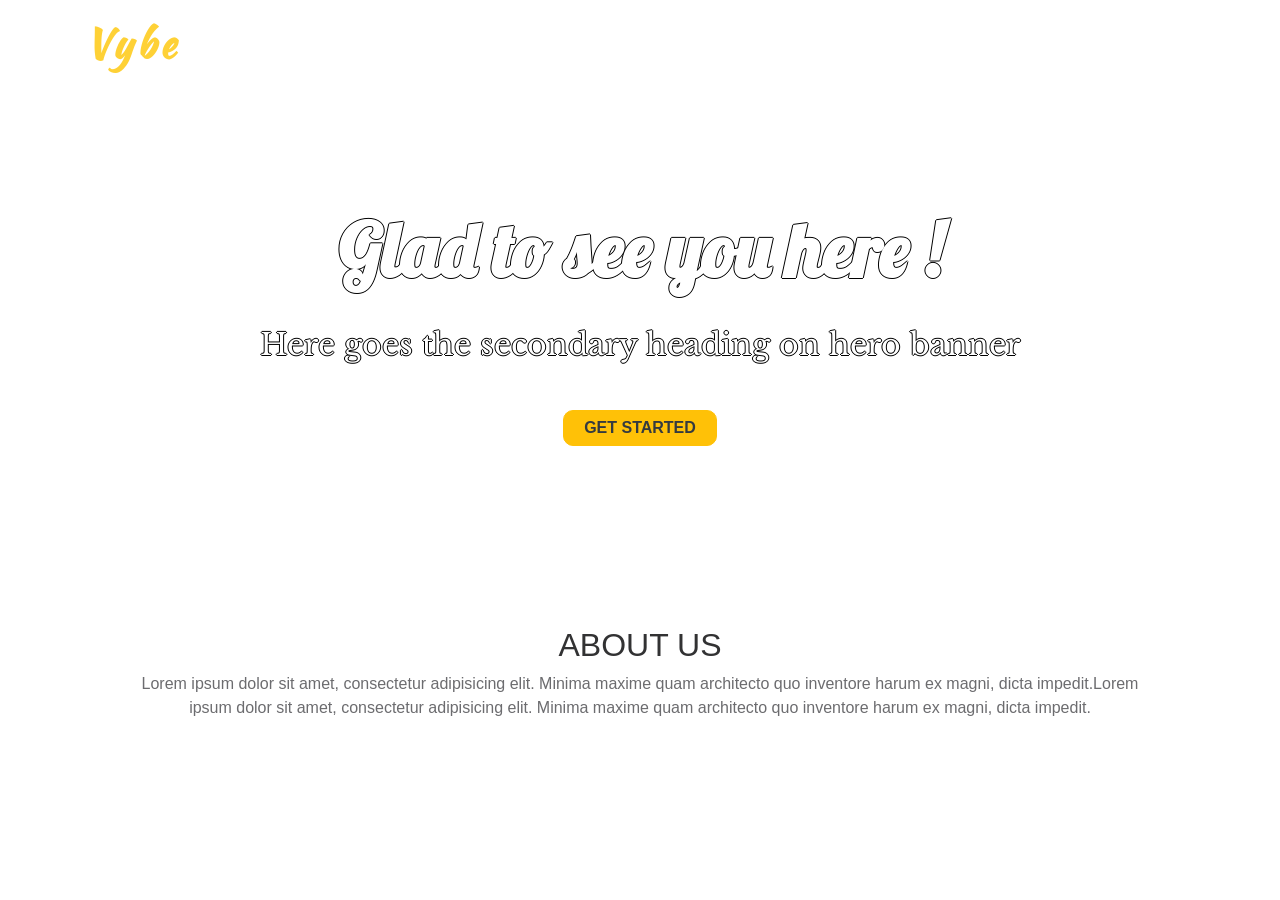
<file: testfiles/test.html>
<!DOCTYPE html>
    <head>
        <script src="//cdnjs.cloudflare.com/ajax/libs/jquery/3.2.1/jquery.min.js"></script>
        <link href="//maxcdn.bootstrapcdn.com/bootstrap/4.0.0/css/bootstrap.min.css" rel="stylesheet" id="bootstrap-css">
        <script src="//maxcdn.bootstrapcdn.com/bootstrap/4.0.0/js/bootstrap.min.js"></script>
        <link rel="stylesheet" href="test.css">
    </head>
<!------ Include the above in your HEAD tag ---------->

    <nav class="navbar navbar-expand-md navbar-dark fixed-top" id="banner">
        <div class="container">
    <!-- Brand -->
    <a class="navbar-brand" href="#"><span>Vybe</span></a>

    <!-- Toggler/collapsibe Button -->
    <button class="navbar-toggler" type="button" data-toggle="collapse" data-target="#collapsibleNavbar">
        <span class="navbar-toggler-icon"></span>
    </button>

    <!-- Navbar links -->
    <div class="collapse navbar-collapse" id="collapsibleNavbar">
        <ul class="navbar-nav ml-auto">
        <li class="nav-item">
            <a class="nav-link" href="#">Home</a>
        </li>
        <li class="nav-item">
            <a class="nav-link" href="#">Details</a>
        </li>
        <li class="nav-item">
            <a class="nav-link" href="#">About us</a>
        </li> 
        <!-- Dropdown -->
        <li class="nav-item dropdown">
        <a class="nav-link dropdown-toggle" href="#" id="navbardrop" data-toggle="dropdown">
            Dropdown link
        </a>
        <div class="dropdown-menu">
            <a class="dropdown-item" href="#">Link 1</a>
            <a class="dropdown-item" href="#">Link 2</a>
            <a class="dropdown-item" href="#">Link 3</a>
        </div>
        </li>
        </ul>
    </div>
        </div>
    </nav>

    <div class="banner">
        <div class="container">
        <div class="banner-text">
        <div class="banner-heading">
        Glad to see you here !
        </div>
        <div class="banner-sub-heading">
        Here goes the secondary heading on hero banner
        </div>
        <button type="button" class="btn btn-warning text-dark btn-banner">Get started</button>
        </div>
        </div>
    </div>


    
    <section id="about">
        <div class="container">
            <div class="text-intro">
            <h2>About Us</h2>
                <p>Lorem ipsum dolor sit amet, consectetur adipisicing elit. Minima maxime quam architecto quo inventore harum ex magni, dicta impedit.Lorem ipsum dolor sit amet, consectetur adipisicing elit. Minima maxime quam architecto quo inventore harum ex magni, dicta impedit.</p>
            </div>
        </div>
    </section>

    <script src="test.js"></script>
</html>
</file>
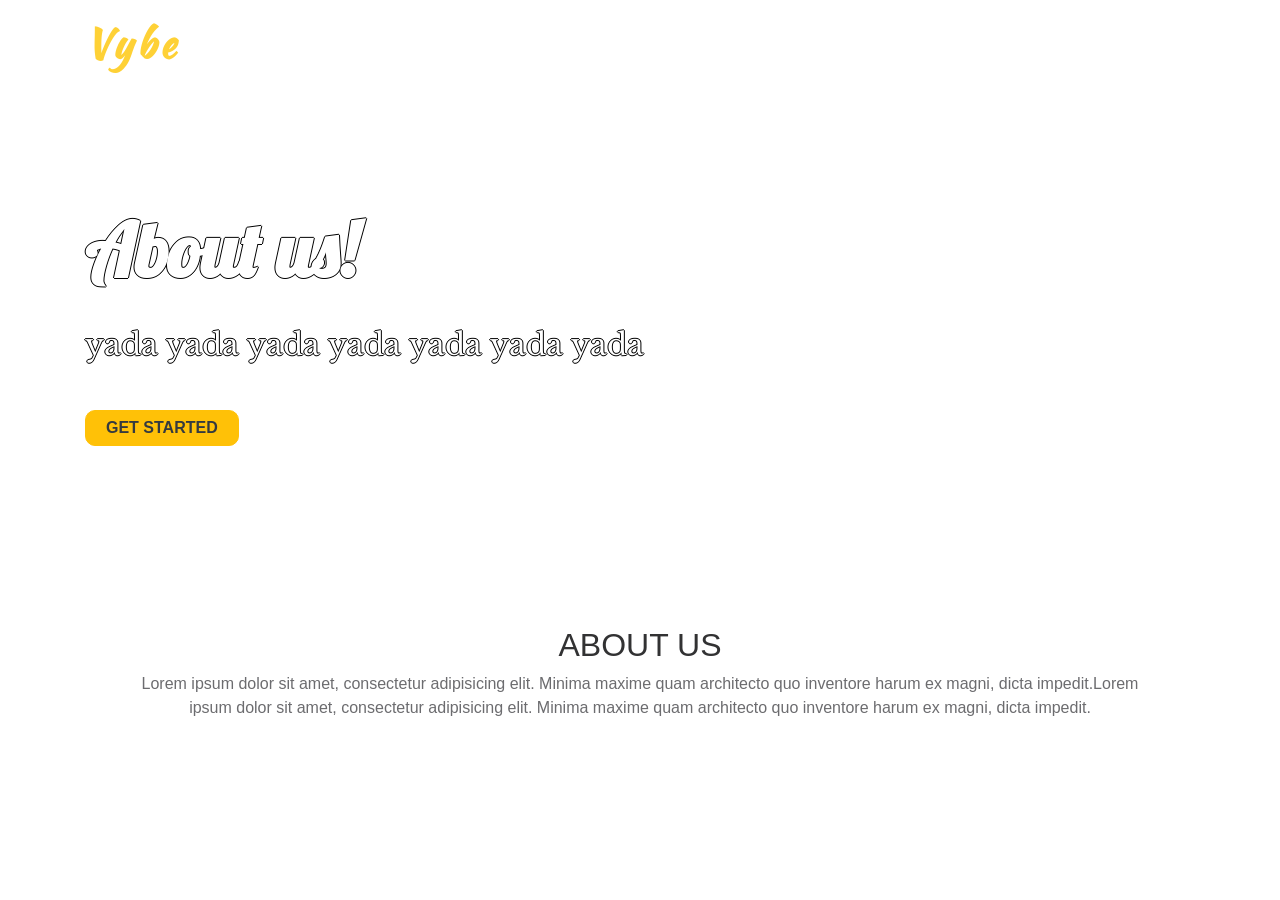
<file: testfiles/testabout.html>
<!DOCTYPE html>
    <head>
        <script src="//cdnjs.cloudflare.com/ajax/libs/jquery/3.2.1/jquery.min.js"></script>
        <link href="//maxcdn.bootstrapcdn.com/bootstrap/4.0.0/css/bootstrap.min.css" rel="stylesheet" id="bootstrap-css">
        <script src="//maxcdn.bootstrapcdn.com/bootstrap/4.0.0/js/bootstrap.min.js"></script>
        <link rel="stylesheet" href="about.css">
    </head>
<!------ Include the above in your HEAD tag ---------->

    <nav class="navbar navbar-expand-md navbar-dark fixed-top" id="banner">
        <div class="container">
            <!-- Brand -->
            <a class="navbar-brand" href="#"><span>Vybe</span></a>

            <!-- Toggler/collapsibe Button -->
            <button class="navbar-toggler" type="button" data-toggle="collapse" data-target="#collapsibleNavbar">
                <span class="navbar-toggler-icon"></span>
            </button>

            <!-- Navbar links -->
            <div class="collapse navbar-collapse" id="collapsibleNavbar">
                <ul class="navbar-nav ml-auto">
                    <li class="nav-item">
                        <a class="nav-link" href="#">Home</a>
                    </li>
                    <li class="nav-item">
                        <a class="nav-link" href="#">Details</a>
                    </li>
                    <li class="nav-item">
                        <a class="nav-link" href="#">About us</a>
                    </li> 
                <!-- Dropdown -->
                <li class="nav-item dropdown">
                    <a class="nav-link dropdown-toggle" href="#" id="navbardrop" data-toggle="dropdown">
                        Dropdown link
                    </a>
                    <div class="dropdown-menu">
                        <a class="dropdown-item" href="#">Link 1</a>
                        <a class="dropdown-item" href="#">Link 2</a>
                        <a class="dropdown-item" href="#">Link 3</a>
                    </div>
                </li>
                </ul>
            </div>
        </div>
    </nav>

    <div class="banner">
        <div class="container">
            <div class="banner-text">
                <div class="banner-heading">
                About us!
                </div>
                <div class="banner-sub-heading">
                    yada yada yada yada yada yada yada
                </div>
                <button type="button" class="btn btn-warning text-dark btn-banner">Get started</button>
            </div>
        </div>
    </div>


    
    <section id="about">
        <div class="container">
            <div class="text-intro">
            <h2>About Us</h2>
                <p>Lorem ipsum dolor sit amet, consectetur adipisicing elit. Minima maxime quam architecto quo inventore harum ex magni, dicta impedit.Lorem ipsum dolor sit amet, consectetur adipisicing elit. Minima maxime quam architecto quo inventore harum ex magni, dicta impedit.</p>
            </div>
        </div>
    </section>

    <script src="test.js"></script>
</html>
</file>
<file: testfiles/test.css>
@import url('https://fonts.googleapis.com/css?family=Gothic+A1|Kaushan+Script|Libre+Baskerville|Lobster');
.body{
	font-family: 'Gothic A1', sans-serif;
	font-size:16px;
	}
	p{
	color:#6c6c6f;
	font-size:1em;
	}
	h1,h2,h3,h4,h5,h6{color:#323233;text-transform:uppercase;}
.navbar-brand  span{
	color: #fed136;
	font-size:40px;font-weight:700;letter-spacing:0.1em;
    font-family: 'Kaushan Script','Helvetica Neue',Helvetica,Arial,cursive;
}
.navbar-brand {
	color: #fff;
	font-size:25px;
    font-family: 'Kaushan Script','Helvetica Neue',Helvetica,Arial,cursive;
	font-weight:700;
	letter-spacing:0.1em;
}

.navbar-nav .nav-item .nav-link{
	padding: 1.1em 1em!important;
	font-size: 120%;
    font-weight: 500;
    letter-spacing: 1px;
    color: #fff;
   font-family: 'Gothic A1', sans-serif;
}
.navbar-nav .nav-item .nav-link:hover{color:#fed136;}
.navbar-expand-md .navbar-nav .dropdown-menu{
	border-top:3px solid #fed136;
}
.dropdown-item:hover{background-color:#fed136;color:#fff;}
nav{-webkit-transition: padding-top .3s,padding-bottom .3s;
    -moz-transition: padding-top .3s,padding-bottom .3s;
    transition: padding-top .3s,padding-bottom .3s;
    border: none;
	}
	
 .shrink {
    padding-top: 0;
    padding-bottom: 0;
    background-color: #212529;
}
.banner{
	background-image:url('http://www.hd-freewallpapers.com/latest-wallpapers/abstract-website-backgrounds.jpg');
	text-align: center;
    color: #fff;
    text-shadow: -1px 0 black, 0 1px black, 1px 0 black, 0 -1px black;
   
    background-repeat: no-repeat;
    background-attachment: scroll;
    background-position: center center;
    -webkit-background-size: cover;
    -moz-background-size: cover;
    -o-background-size: cover;
    background-size: cover;
}
.banner-text{
	padding:200px 0 150px 0;
}
.banner-heading{
	font-family: 'Lobster', cursive;
	font-size: 75px;
    font-weight: 700;
    line-height: 100px;
    margin-bottom: 30px;
	color:#fff;
}
.banner-sub-heading{
	font-family: 'Libre Baskerville', serif;
	font-size: 30px;
    font-weight: 300;
    line-height: 30px;
    margin-bottom: 50px;
	color:#fff;
}

.btn-banner{
	padding:5px 20px;
	border-radius:10px;
	font-weight:700;
	line-height:1.5;
	text-align:center;
	color:#fff;
	text-transform:uppercase;
}
.text-intro{
	width:90%;
	margin:auto;
	text-align:center;
	padding-top:30px;
}


/* mobile view */
@media (max-width:500px)
{
	.navbar-nav{
		background-color:#000;
		border-top:3px solid #fed136;
		color:#fff;
		z-index:1;
		margin-top:5px;
		}
	.navbar-nav .nav-item .nav-link{
	padding: 0.7em 1em!important;
	font-size: 100%;
    font-weight: 500;
    }
	.banner-text{
	padding:150px 0 150px 0;
}
.banner-heading{
	font-size: 30px;
    line-height: 30px;
    margin-bottom: 20px;
}
.banner-sub-heading{
	font-size: 10px;
    font-weight: 200;
    line-height: 10px;
    margin-bottom: 40px;
}

}

@media (max-width:768px){
	.banner-text{
	padding:150px 0 150px 0;
}
	.banner-sub-heading{
	font-size: 23px;
    font-weight: 200;
    line-height: 23px;
    margin-bottom: 40px;
}
}
</file>
<file: testfiles/about.css>
@import url('https://fonts.googleapis.com/css?family=Gothic+A1|Kaushan+Script|Libre+Baskerville|Lobster');
.body{
	font-family: 'Gothic A1', sans-serif;
	font-size:16px;
	}
	p{
	color:#6c6c6f;
	font-size:1em;
	}
	h1,h2,h3,h4,h5,h6{color:#323233;text-transform:uppercase;}
.navbar-brand  span{
	color: #fed136;
	font-size:40px;font-weight:700;letter-spacing:0.1em;
    font-family: 'Kaushan Script','Helvetica Neue',Helvetica,Arial,cursive;
}
.navbar-brand {
	color: #fff;
	font-size:25px;
    font-family: 'Kaushan Script','Helvetica Neue',Helvetica,Arial,cursive;
	font-weight:700;
	letter-spacing:0.1em;
}

.navbar-nav .nav-item .nav-link{
	padding: 1.1em 1em!important;
	font-size: 120%;
    font-weight: 500;
    letter-spacing: 1px;
    color: #fff;
   font-family: 'Gothic A1', sans-serif;
}
.navbar-nav .nav-item .nav-link:hover{color:#fed136;}
.navbar-expand-md .navbar-nav .dropdown-menu{
	border-top:3px solid #fed136;
}
.dropdown-item:hover{background-color:#fed136;color:#fff;}
nav{-webkit-transition: padding-top .3s,padding-bottom .3s;
    -moz-transition: padding-top .3s,padding-bottom .3s;
    transition: padding-top .3s,padding-bottom .3s;
    border: none;
	}
	
 .shrink {
    padding-top: 0;
    padding-bottom: 0;
    background-color: #212529;
}
.banner{
	background-image:url('http://www.hd-freewallpapers.com/latest-wallpapers/abstract-website-backgrounds.jpg');
	text-align: left;
    color: #fff;
    text-shadow: -1px 0 black, 0 1px black, 1px 0 black, 0 -1px black;
   
    background-repeat: no-repeat;
    background-attachment: scroll;
    background-position: center center;
    -webkit-background-size: cover;
    -moz-background-size: cover;
    -o-background-size: cover;
    background-size: cover;
}
.banner-text{
	padding:200px 0 150px 0;
}
.banner-heading{
	font-family: 'Lobster', cursive;
	font-size: 75px;
    font-weight: 700;
    line-height: 100px;
    margin-bottom: 30px;
	color:#fff;
}
.banner-sub-heading{
	font-family: 'Libre Baskerville', serif;
	font-size: 30px;
    font-weight: 300;
    line-height: 30px;
    margin-bottom: 50px;
	color:#fff;
}

.btn-banner{
	padding:5px 20px;
	border-radius:10px;
	font-weight:700;
	line-height:1.5;
	text-align:center;
	color:#fff;
	text-transform:uppercase;
}
.text-intro{
	width:90%;
	margin:auto;
	text-align:center;
	padding-top:30px;
}


/* mobile view */
@media (max-width:500px)
{
	.navbar-nav{
		background-color:#000;
		border-top:3px solid #fed136;
		color:#fff;
		z-index:1;
		margin-top:5px;
		}
	.navbar-nav .nav-item .nav-link{
	padding: 0.7em 1em!important;
	font-size: 100%;
    font-weight: 500;
    }
	.banner-text{
	padding:150px 0 150px 0;
}
.banner-heading{
	font-size: 30px;
    line-height: 30px;
    margin-bottom: 20px;
}
.banner-sub-heading{
	font-size: 10px;
    font-weight: 200;
    line-height: 10px;
    margin-bottom: 40px;
}

}

@media (max-width:768px){
	.banner-text{
	padding:150px 0 150px 0;
}
	.banner-sub-heading{
	font-size: 23px;
    font-weight: 200;
    line-height: 23px;
    margin-bottom: 40px;
}
}
</file>
